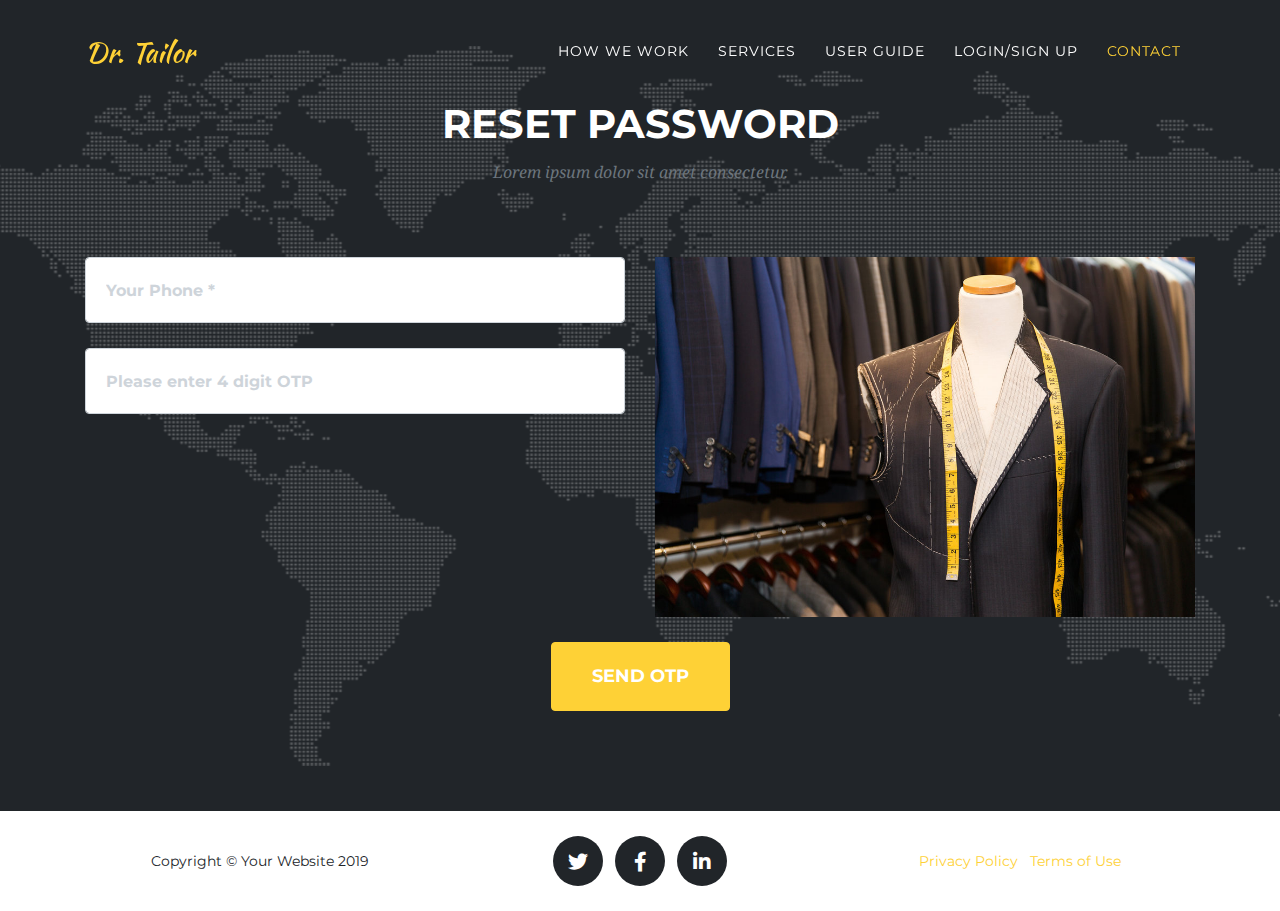
<file: forgotpwd.html>
<!DOCTYPE html>
<html lang="en">

<head>

  <meta charset="utf-8">
  <meta name="viewport" content="width=device-width, initial-scale=1, shrink-to-fit=no">
  <meta name="description" content="">
  <meta name="author" content="">

  <title>Dr. Tailor</title>

  <!-- Bootstrap core CSS -->
  <link href="vendor/bootstrap/css/bootstrap.min.css" rel="stylesheet">

  <!-- Custom fonts for this template -->
  <link href="vendor/fontawesome-free/css/all.min.css" rel="stylesheet" type="text/css">
  <link href="https://fonts.googleapis.com/css?family=Montserrat:400,700" rel="stylesheet" type="text/css">
  <link href='https://fonts.googleapis.com/css?family=Kaushan+Script' rel='stylesheet' type='text/css'>
  <link href='https://fonts.googleapis.com/css?family=Droid+Serif:400,700,400italic,700italic' rel='stylesheet' type='text/css'>
  <link href='https://fonts.googleapis.com/css?family=Roboto+Slab:400,100,300,700' rel='stylesheet' type='text/css'>

  <!-- Custom styles for this template -->
  <link href="css/agency.min.css" rel="stylesheet">

</head>

<body id="page-top">

  <!-- Navigation -->
  <nav class="navbar navbar-expand-lg navbar-dark fixed-top" id="mainNav">
    <div class="container">
      <a class="navbar-brand js-scroll-trigger" href="#page-top">Dr. Tailor</a>
      <button class="navbar-toggler navbar-toggler-right" type="button" data-toggle="collapse" data-target="#navbarResponsive" aria-controls="navbarResponsive" aria-expanded="false" aria-label="Toggle navigation">
        Menu
        <i class="fas fa-bars"></i>
      </button>
      <div class="collapse navbar-collapse" id="navbarResponsive">
        <ul class="navbar-nav text-uppercase ml-auto">
          <li class="nav-item">
            <a class="nav-link js-scroll-trigger" href="#services">How We work</a>
          </li>
          <li class="nav-item">
            <a class="nav-link js-scroll-trigger" href="#portfolio">Services</a>
          </li>
          <li class="nav-item">
            <a class="nav-link js-scroll-trigger" href="#about">User Guide</a>
          </li>
          <li class="nav-item">
            <a class="nav-link js-scroll-trigger" href="signup.html">Login/Sign up</a>
          </li>
          <li class="nav-item">
            <a class="nav-link js-scroll-trigger" href="#contact">Contact</a>
          </li>
        </ul>
      </div>
    </div>
  </nav>
  <!-- Contact -->
  <section class="page-section" id="contact">
    <div class="container">
      <div class="row">
        <div class="col-lg-12 text-center">
          <h2 class="section-heading text-uppercase">Reset Password</h2>
          <h3 class="section-subheading text-muted">Lorem ipsum dolor sit amet consectetur.</h3>
        </div>
      </div>
      <div class="row">
        <div class="col-lg-12">
          <form id="contactForm" name="sentMessage" novalidate="novalidate">
            <div class="row">
              <div class="col-md-6">
                
                <div class="form-group">
                  <input class="form-control" id="phone" type="tel" placeholder="Your Phone *" required="required" data-validation-required-message="Please enter your phone number.">
                  <p class="help-block text-danger"></p>
                </div>
                <div class="form-group">
                  <input class="form-control" id="otp" type="text" placeholder="Please enter 4 digit OTP" required="required" data-validation-required-message="Please enter 4 digit OTP.">
                  <p class="help-block text-danger"></p>
            
                </div>
              </div>
              <div class="col-md-6">
                <div class="form-group">
<!--                   <textarea class="form-control" id="message" placeholder="Your Message *" required="required" data-validation-required-message="Please enter a message."></textarea>
                  <p class="help-block text-danger"></p> -->
                  <img class="img-fluid d-block mx-auto" src="img/login/image2.jpg" alt="">
                </div>
              </div>
              <div class="clearfix"></div>
              <div class="col-lg-12 text-center">
                <div id="success"></div>
                <button id="sendMessageButton" class="btn btn-primary btn-xl text-uppercase" type="submit">Send OTP</button>
              </div>
            </div>
          </form>
        </div>
      </div>
    </div>
  </section>

  <!-- Footer -->
  <footer class="footer">
    <div class="container">
      <div class="row align-items-center">
        <div class="col-md-4">
          <span class="copyright">Copyright &copy; Your Website 2019</span>
        </div>
        <div class="col-md-4">
          <ul class="list-inline social-buttons">
            <li class="list-inline-item">
              <a href="#">
                <i class="fab fa-twitter"></i>
              </a>
            </li>
            <li class="list-inline-item">
              <a href="#">
                <i class="fab fa-facebook-f"></i>
              </a>
            </li>
            <li class="list-inline-item">
              <a href="#">
                <i class="fab fa-linkedin-in"></i>
              </a>
            </li>
          </ul>
        </div>
        <div class="col-md-4">
          <ul class="list-inline quicklinks">
            <li class="list-inline-item">
              <a href="#">Privacy Policy</a>
            </li>
            <li class="list-inline-item">
              <a href="#">Terms of Use</a>
            </li>
          </ul>
        </div>
      </div>
    </div>
  </footer>

  <!-- Portfolio Modals -->
  <!-- Bootstrap core JavaScript -->
  <script src="vendor/jquery/jquery.min.js"></script>
  <script src="vendor/bootstrap/js/bootstrap.bundle.min.js"></script>

  <!-- Plugin JavaScript -->
  <script src="vendor/jquery-easing/jquery.easing.min.js"></script>

  <!-- Contact form JavaScript -->
  <script src="js/jqBootstrapValidation.js"></script>
  <script src="js/contact_me.js"></script>

  <!-- Custom scripts for this template -->
  <script src="js/agency.min.js"></script>

</body>

</html>
</file>
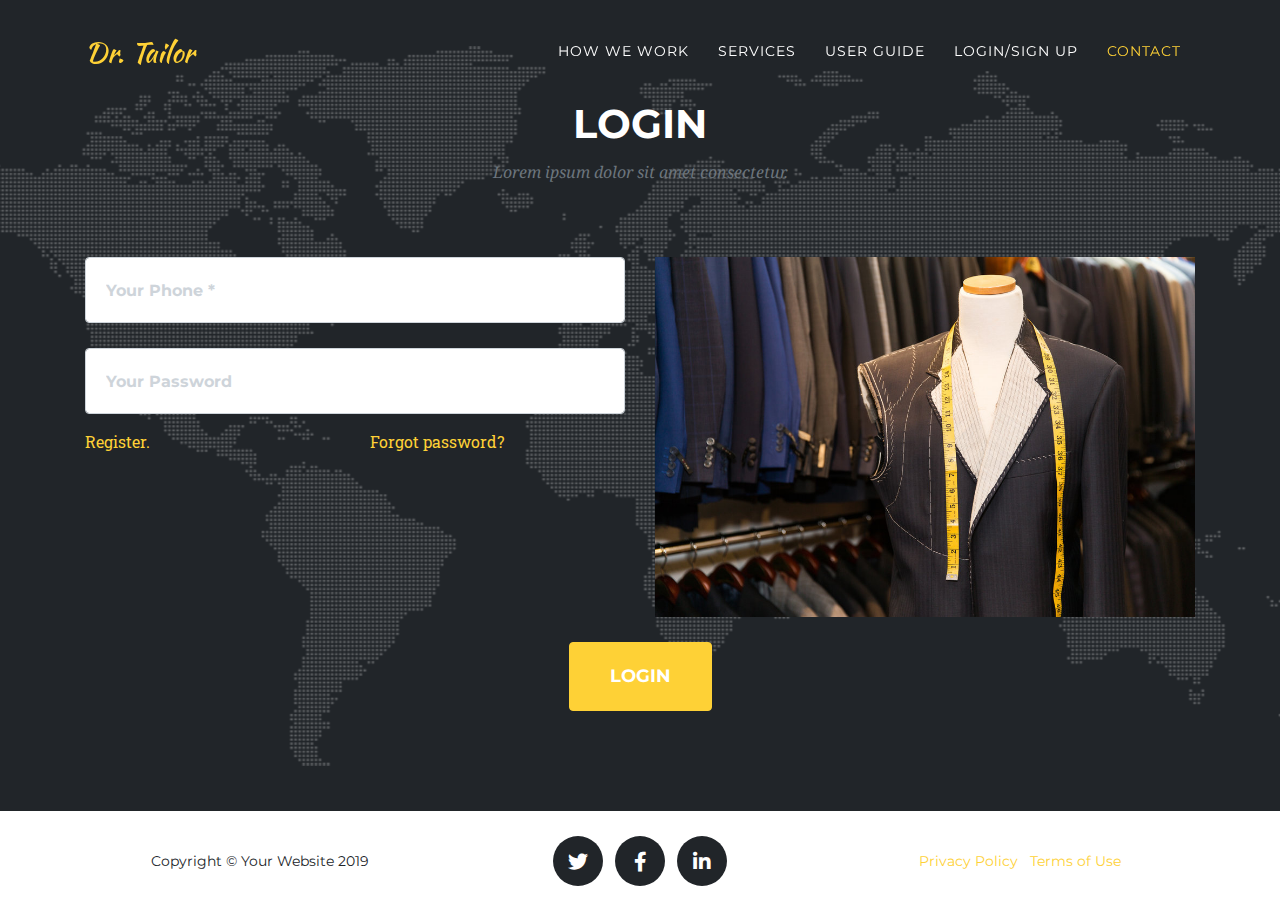
<file: login.html>
<!DOCTYPE html>
<html lang="en">

<head>

  <meta charset="utf-8">
  <meta name="viewport" content="width=device-width, initial-scale=1, shrink-to-fit=no">
  <meta name="description" content="">
  <meta name="author" content="">

  <title>Dr. Tailor</title>

  <!-- Bootstrap core CSS -->
  <link href="vendor/bootstrap/css/bootstrap.min.css" rel="stylesheet">

  <!-- Custom fonts for this template -->
  <link href="vendor/fontawesome-free/css/all.min.css" rel="stylesheet" type="text/css">
  <link href="https://fonts.googleapis.com/css?family=Montserrat:400,700" rel="stylesheet" type="text/css">
  <link href='https://fonts.googleapis.com/css?family=Kaushan+Script' rel='stylesheet' type='text/css'>
  <link href='https://fonts.googleapis.com/css?family=Droid+Serif:400,700,400italic,700italic' rel='stylesheet' type='text/css'>
  <link href='https://fonts.googleapis.com/css?family=Roboto+Slab:400,100,300,700' rel='stylesheet' type='text/css'>

  <!-- Custom styles for this template -->
  <link href="css/agency.min.css" rel="stylesheet">

</head>

<body id="page-top">

  <!-- Navigation -->
  <nav class="navbar navbar-expand-lg navbar-dark fixed-top" id="mainNav">
    <div class="container">
      <a class="navbar-brand js-scroll-trigger" href="#page-top">Dr. Tailor</a>
      <button class="navbar-toggler navbar-toggler-right" type="button" data-toggle="collapse" data-target="#navbarResponsive" aria-controls="navbarResponsive" aria-expanded="false" aria-label="Toggle navigation">
        Menu
        <i class="fas fa-bars"></i>
      </button>
      <div class="collapse navbar-collapse" id="navbarResponsive">
        <ul class="navbar-nav text-uppercase ml-auto">
          <li class="nav-item">
            <a class="nav-link js-scroll-trigger" href="#services">How We work</a>
          </li>
          <li class="nav-item">
            <a class="nav-link js-scroll-trigger" href="#portfolio">Services</a>
          </li>
          <li class="nav-item">
            <a class="nav-link js-scroll-trigger" href="#about">User Guide</a>
          </li>
          <li class="nav-item">
            <a class="nav-link js-scroll-trigger" href="signup.html">Login/Sign up</a>
          </li>
          <li class="nav-item">
            <a class="nav-link js-scroll-trigger" href="#contact">Contact</a>
          </li>
        </ul>
      </div>
    </div>
  </nav>
  <!-- Contact -->
  <section class="page-section" id="contact">
    <div class="container">
      <div class="row">
        <div class="col-lg-12 text-center">
          <h2 class="section-heading text-uppercase">Login</h2>
          <h3 class="section-subheading text-muted">Lorem ipsum dolor sit amet consectetur.</h3>
        </div>
      </div>
      <div class="row">
        <div class="col-lg-12">
          <form id="contactForm" name="sentMessage" novalidate="novalidate">
            <div class="row">
              <div class="col-md-6">
                <!-- <div class="form-group">
                  <input class="form-control" id="name" type="text" placeholder="Your Name *" required="required" data-validation-required-message="Please enter your name.">
                  <p class="help-block text-danger"></p>
                </div> -->
<!--                 <div class="form-group">
                  <input class="form-control" id="email" type="email" placeholder="Your Email *" required="required" data-validation-required-message="Please enter your email address.">
                  <p class="help-block text-danger"></p>
                </div> -->
                <div class="form-group">
                  <input class="form-control" id="phone" type="tel" placeholder="Your Phone *" required="required" data-validation-required-message="Please enter your phone number.">
                  <p class="help-block text-danger"></p>
                </div>
                <div class="form-group">
                  <input class="form-control" id="password" type="password" placeholder="Your Password" required="required" data-validation-required-message="Please enter your password.">
                  <p class="help-block text-danger"></p>
            <div class="row">
              <div class="col-md-6">
                <a href="signup.html">Register.</a>
              </div>
              <div class="col-md-6">
                <a href="forgotpwd.html">Forgot password?</a>
              </div>
            </div>
                </div>
              </div>
              <div class="col-md-6">
                <div class="form-group">
<!--                   <textarea class="form-control" id="message" placeholder="Your Message *" required="required" data-validation-required-message="Please enter a message."></textarea>
                  <p class="help-block text-danger"></p> -->
                  <img class="img-fluid d-block mx-auto" src="img/login/image2.jpg" alt="">
                </div>
              </div>
              <div class="clearfix"></div>
              <div class="col-lg-12 text-center">
                <div id="success"></div>
                <button id="sendMessageButton" class="btn btn-primary btn-xl text-uppercase" type="submit">Login</button>
              </div>
            </div>
          </form>
        </div>
      </div>
    </div>
  </section>

  <!-- Footer -->
  <footer class="footer">
    <div class="container">
      <div class="row align-items-center">
        <div class="col-md-4">
          <span class="copyright">Copyright &copy; Your Website 2019</span>
        </div>
        <div class="col-md-4">
          <ul class="list-inline social-buttons">
            <li class="list-inline-item">
              <a href="#">
                <i class="fab fa-twitter"></i>
              </a>
            </li>
            <li class="list-inline-item">
              <a href="#">
                <i class="fab fa-facebook-f"></i>
              </a>
            </li>
            <li class="list-inline-item">
              <a href="#">
                <i class="fab fa-linkedin-in"></i>
              </a>
            </li>
          </ul>
        </div>
        <div class="col-md-4">
          <ul class="list-inline quicklinks">
            <li class="list-inline-item">
              <a href="#">Privacy Policy</a>
            </li>
            <li class="list-inline-item">
              <a href="#">Terms of Use</a>
            </li>
          </ul>
        </div>
      </div>
    </div>
  </footer>

  <!-- Portfolio Modals -->
  <!-- Bootstrap core JavaScript -->
  <script src="vendor/jquery/jquery.min.js"></script>
  <script src="vendor/bootstrap/js/bootstrap.bundle.min.js"></script>

  <!-- Plugin JavaScript -->
  <script src="vendor/jquery-easing/jquery.easing.min.js"></script>

  <!-- Contact form JavaScript -->
  <script src="js/jqBootstrapValidation.js"></script>
  <script src="js/contact_me.js"></script>

  <!-- Custom scripts for this template -->
  <script src="js/agency.min.js"></script>

</body>

</html>
</file>
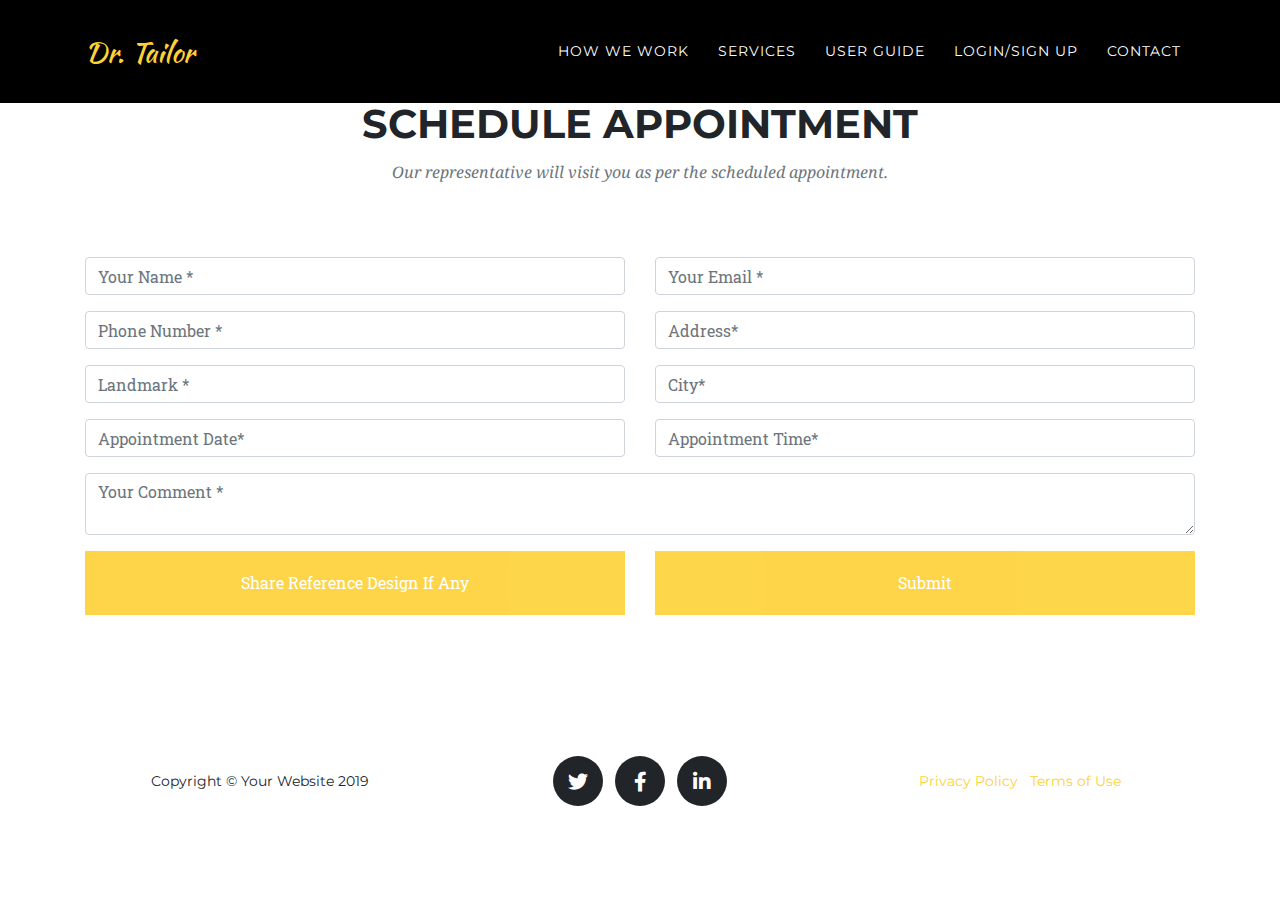
<file: schedule.html>
<!DOCTYPE html>
<html lang="en">

<head>

  <meta charset="utf-8">
  <meta name="viewport" content="width=device-width, initial-scale=1, shrink-to-fit=no">
  <meta name="description" content="">
  <meta name="author" content="">

  <title>Dr. Tailor</title>

  <!-- Bootstrap core CSS -->
  <link href="vendor/bootstrap/css/bootstrap.min.css" rel="stylesheet">

  <!-- Custom fonts for this template -->
  <link href="vendor/fontawesome-free/css/all.min.css" rel="stylesheet" type="text/css">
  <link href="https://fonts.googleapis.com/css?family=Montserrat:400,700" rel="stylesheet" type="text/css">
  <link href='https://fonts.googleapis.com/css?family=Kaushan+Script' rel='stylesheet' type='text/css'>
  <link href='https://fonts.googleapis.com/css?family=Droid+Serif:400,700,400italic,700italic' rel='stylesheet' type='text/css'>
  <link href='https://fonts.googleapis.com/css?family=Roboto+Slab:400,100,300,700' rel='stylesheet' type='text/css'>

  <!-- Custom styles for this template -->
  <link href="css/agency.min.css" rel="stylesheet">

  <style type="text/css">
  #mainNav{
    background-color: black !important;
  }
</style>

</head>

<body id="page-top">

  <!-- Navigation -->
  <nav class="navbar navbar-expand-lg navbar-dark fixed-top" id="mainNav">
    <div class="container">
      <a class="navbar-brand js-scroll-trigger" href="#page-top">Dr. Tailor</a>
      <button class="navbar-toggler navbar-toggler-right" type="button" data-toggle="collapse" data-target="#navbarResponsive" aria-controls="navbarResponsive" aria-expanded="false" aria-label="Toggle navigation">
        Menu
        <i class="fas fa-bars"></i>
      </button>
      <div class="collapse navbar-collapse" id="navbarResponsive">
        <ul class="navbar-nav text-uppercase ml-auto">
          <li class="nav-item">
            <a class="nav-link js-scroll-trigger" href="#services">How We work</a>
          </li>
          <li class="nav-item">
            <a class="nav-link js-scroll-trigger" href="#portfolio">Services</a>
          </li>
          <li class="nav-item">
            <a class="nav-link js-scroll-trigger" href="#about">User Guide</a>
          </li>
          <li class="nav-item">
            <a class="nav-link js-scroll-trigger" href="signup.html">Login/Sign up</a>
          </li>
          <li class="nav-item">
            <a class="nav-link js-scroll-trigger" href="#contact">Contact</a>
          </li>
        </ul>
      </div>
    </div>
  </nav>
  <!-- Contact -->
  <section class="page-section" id="">
    <div class="container">
      <div class="row">
        <div class="col-lg-12 text-center">
          <h2 class="section-heading text-uppercase">Schedule Appointment</h2>
          <h3 class="section-subheading text-muted">Our representative will visit you as per the scheduled appointment.</h3>
        </div>
      </div>
             <div class="row">
        <div class="col-lg-12">
          <form id="contactForm" name="sentMessage" novalidate="novalidate">
              <div class="row">
                <div class="col-md-6">
                  <div class="form-group">
                    <input class="form-control" id="name" type="text" placeholder="Your Name *" required="required" data-validation-required-message="Please enter your name.">
                    <p class="help-block text-danger"></p>
                  </div>
                </div>
                <div class="col-md-6">
                <div class="form-group">
                  <input class="form-control" id="email" type="email" placeholder="Your Email *" required="required" data-validation-required-message="Please enter your email address.">
                  <p class="help-block text-danger"></p>
                </div>
                </div>
              </div>

              <div class="row">
                <div class="col-md-6">
                  <div class="form-group">
                    <input class="form-control" id="name" type="text" placeholder="Phone Number *" required="required" data-validation-required-message="Please enter your name.">
                    <p class="help-block text-danger"></p>
                  </div>
                </div>
                <div class="col-md-6">
                <div class="form-group">
                  <input class="form-control" id="email" type="email" placeholder="Address*" required="required" data-validation-required-message="Please enter your email address.">
                  <p class="help-block text-danger"></p>
                </div>
                </div>
              </div>

              <div class="row">
                <div class="col-md-6">
                  <div class="form-group">
                    <input class="form-control" id="name" type="text" placeholder="Landmark *" required="required" data-validation-required-message="Please enter your name.">
                    <p class="help-block text-danger"></p>
                  </div>
                </div>
                <div class="col-md-6">
                <div class="form-group">
                  <input class="form-control" id="email" type="email" placeholder="City*" required="required" data-validation-required-message="Please enter your email address.">
                  <p class="help-block text-danger"></p>
                </div>
                </div>
              </div>

              <div class="row">
                <div class="col-md-6">
                  <div class="form-group">
                    <input class="form-control" id="name" type="text" placeholder="Appointment Date*" required="required" data-validation-required-message="Please enter your name.">
                    <p class="help-block text-danger"></p>
                  </div>
                </div>
                <div class="col-md-6">
                <div class="form-group">
                  <input class="form-control" id="email" type="email" placeholder="Appointment Time*" required="required" data-validation-required-message="Please enter your email address.">
                  <p class="help-block text-danger"></p>
                </div>
                </div>
              </div>
              <div class="row">
                <div class="col-md-12">

                    <div class="form-group">
                      <textarea class="form-control" id="message" placeholder="Your Comment *" required="required" data-validation-required-message="Please enter a message."></textarea>
                      <p class="help-block text-danger"></p>
                  
                  </div>
                </div>
              </div>
              <div class="row">
                <div class="col-md-6">
                  <div class="form-group">
<!--                      <input type="file" name="pic" accept="image/*">
 -->
                     <div align="left" class="imagediv"> 
                        <span class="visibleimg"></span>
                        <span class="showonhover">Share Reference Design If Any</span>
                        <input id="selectfile" type="file" name="" style="display: none;" />
                      </div>


                </div>
              </div>

              <div class="col-md-6 text-center ">
                      <div align="left" class="imagediv"> 
                        <span class="visibleimg"></span>
                        <span class="showonhover">Submit</span>
                        <input id="selectfile" type="file" name="" style="display: none;" />
                      </div>

              </div>
            </div>
          </form>
        </div>
      </div>

    </div>
  </section>

  <!-- Footer -->
  <footer class="footer">
    <div class="container">
      <div class="row align-items-center">
        <div class="col-md-4">
          <span class="copyright">Copyright &copy; Your Website 2019</span>
        </div>
        <div class="col-md-4">
          <ul class="list-inline social-buttons">
            <li class="list-inline-item">
              <a href="#">
                <i class="fab fa-twitter"></i>
              </a>
            </li>
            <li class="list-inline-item">
              <a href="#">
                <i class="fab fa-facebook-f"></i>
              </a>
            </li>
            <li class="list-inline-item">
              <a href="#">
                <i class="fab fa-linkedin-in"></i>
              </a>
            </li>
          </ul>
        </div>
        <div class="col-md-4">
          <ul class="list-inline quicklinks">
            <li class="list-inline-item">
              <a href="#">Privacy Policy</a>
            </li>
            <li class="list-inline-item">
              <a href="#">Terms of Use</a>
            </li>
          </ul>
        </div>
      </div>
    </div>
  </footer>

  <!-- Portfolio Modals -->
  <!-- Bootstrap core JavaScript -->
  <script src="vendor/jquery/jquery.min.js"></script>
  <script src="vendor/bootstrap/js/bootstrap.bundle.min.js"></script>

  <!-- Plugin JavaScript -->
  <script src="vendor/jquery-easing/jquery.easing.min.js"></script>

  <!-- Contact form JavaScript -->
  <script src="js/jqBootstrapValidation.js"></script>
  <script src="js/contact_me.js"></script>

  <!-- Custom scripts for this template -->
  <script src="js/agency.min.js"></script>

</body>

</html>
</file>
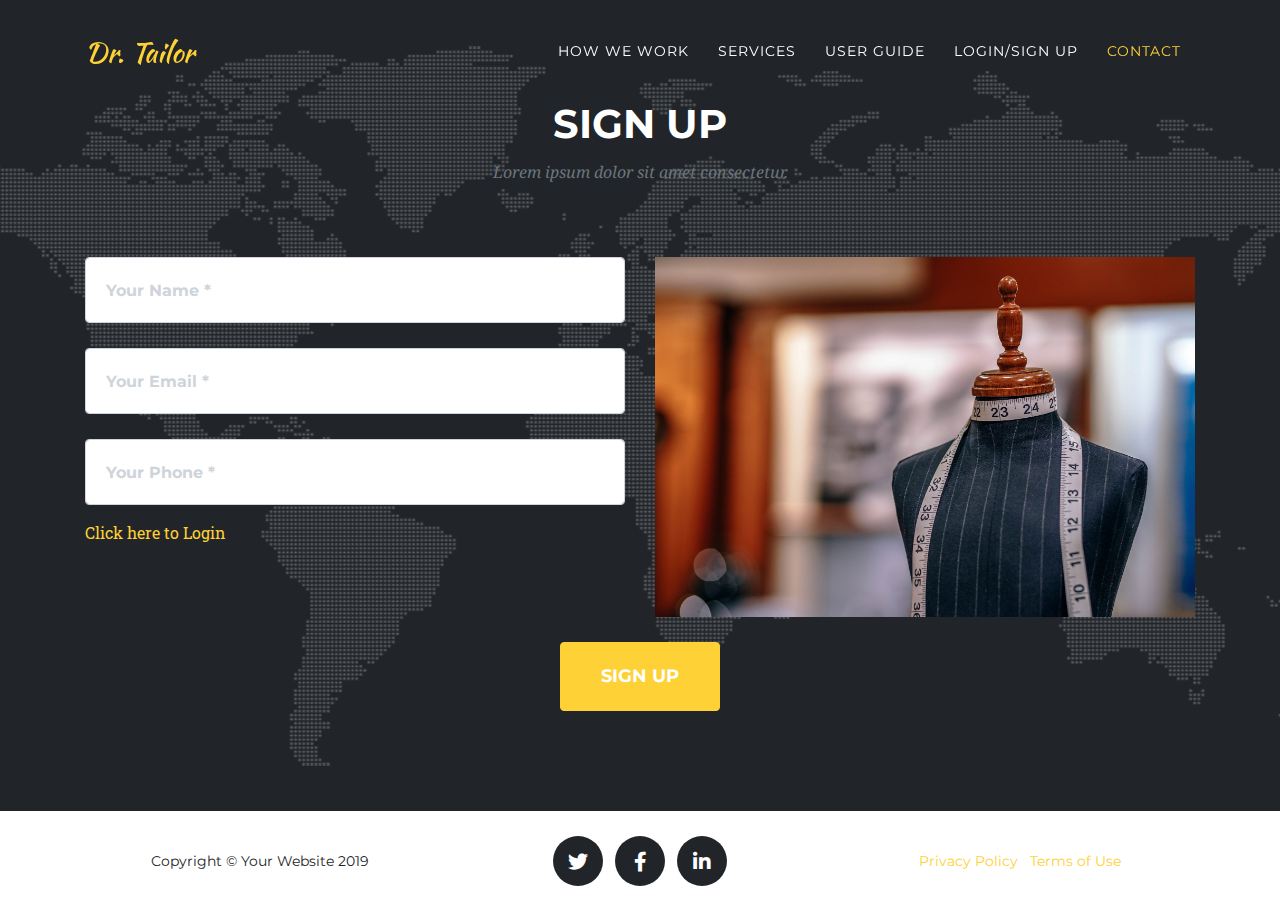
<file: signup.html>
<!DOCTYPE html>
<html lang="en">

<head>

  <meta charset="utf-8">
  <meta name="viewport" content="width=device-width, initial-scale=1, shrink-to-fit=no">
  <meta name="description" content="">
  <meta name="author" content="">

  <title>Dr. Tailor</title>

  <!-- Bootstrap core CSS -->
  <link href="vendor/bootstrap/css/bootstrap.min.css" rel="stylesheet">

  <!-- Custom fonts for this template -->
  <link href="vendor/fontawesome-free/css/all.min.css" rel="stylesheet" type="text/css">
  <link href="https://fonts.googleapis.com/css?family=Montserrat:400,700" rel="stylesheet" type="text/css">
  <link href='https://fonts.googleapis.com/css?family=Kaushan+Script' rel='stylesheet' type='text/css'>
  <link href='https://fonts.googleapis.com/css?family=Droid+Serif:400,700,400italic,700italic' rel='stylesheet' type='text/css'>
  <link href='https://fonts.googleapis.com/css?family=Roboto+Slab:400,100,300,700' rel='stylesheet' type='text/css'>

  <!-- Custom styles for this template -->
  <link href="css/agency.min.css" rel="stylesheet">

</head>

<body id="page-top">

  <!-- Navigation -->
  <nav class="navbar navbar-expand-lg navbar-dark fixed-top" id="mainNav">
    <div class="container">
      <a class="navbar-brand js-scroll-trigger" href="#page-top">Dr. Tailor</a>
      <button class="navbar-toggler navbar-toggler-right" type="button" data-toggle="collapse" data-target="#navbarResponsive" aria-controls="navbarResponsive" aria-expanded="false" aria-label="Toggle navigation">
        Menu
        <i class="fas fa-bars"></i>
      </button>
      <div class="collapse navbar-collapse" id="navbarResponsive">
        <ul class="navbar-nav text-uppercase ml-auto">
          <li class="nav-item">
            <a class="nav-link js-scroll-trigger" href="#services">How We work</a>
          </li>
          <li class="nav-item">
            <a class="nav-link js-scroll-trigger" href="#portfolio">Services</a>
          </li>
          <li class="nav-item">
            <a class="nav-link js-scroll-trigger" href="#about">User Guide</a>
          </li>
          <li class="nav-item">
            <a class="nav-link js-scroll-trigger" href="signup.html">Login/Sign up</a>
          </li>
          <li class="nav-item">
            <a class="nav-link js-scroll-trigger" href="#contact">Contact</a>
          </li>
        </ul>
      </div>
    </div>
  </nav>
  <!-- Contact -->
  <section class="page-section" id="contact">
    <div class="container">
      <div class="row">
        <div class="col-lg-12 text-center">
          <h2 class="section-heading text-uppercase">Sign Up</h2>
          <h3 class="section-subheading text-muted">Lorem ipsum dolor sit amet consectetur.</h3>
        </div>
      </div>
      <div class="row">
        <div class="col-lg-12">
          <form id="contactForm" name="sentMessage" novalidate="novalidate">
            <div class="row">
              <div class="col-md-6">
                <div class="form-group">
                  <input class="form-control" id="name" type="text" placeholder="Your Name *" required="required" data-validation-required-message="Please enter your name.">
                  <p class="help-block text-danger"></p>
                </div>
                <div class="form-group">
                  <input class="form-control" id="email" type="email" placeholder="Your Email *" required="required" data-validation-required-message="Please enter your email address.">
                  <p class="help-block text-danger"></p>
                </div>
                <div class="form-group">
                  <input class="form-control" id="phone" type="tel" placeholder="Your Phone *" required="required" data-validation-required-message="Please enter your phone number.">
                  <p class="help-block text-danger"></p>

                   <a href="login.html">Click here to Login</a> 
                </div>
              </div>
              <div class="col-md-6">
                <div class="form-group">
<!--                   <textarea class="form-control" id="message" placeholder="Your Message *" required="required" data-validation-required-message="Please enter a message."></textarea>
                  <p class="help-block text-danger"></p> -->
                  <img class="img-fluid d-block mx-auto" src="img/login/image.jpg" alt="">
                </div>
              </div>
              <div class="clearfix"></div>
              <div class="col-lg-12 text-center">
                <div id="success"></div>
                <button id="sendMessageButton" class="btn btn-primary btn-xl text-uppercase" type="submit">Sign Up</button>
              </div>
            </div>
          </form>
        </div>
      </div>
    </div>
  </section>

  <!-- Footer -->
  <footer class="footer">
    <div class="container">
      <div class="row align-items-center">
        <div class="col-md-4">
          <span class="copyright">Copyright &copy; Your Website 2019</span>
        </div>
        <div class="col-md-4">
          <ul class="list-inline social-buttons">
            <li class="list-inline-item">
              <a href="#">
                <i class="fab fa-twitter"></i>
              </a>
            </li>
            <li class="list-inline-item">
              <a href="#">
                <i class="fab fa-facebook-f"></i>
              </a>
            </li>
            <li class="list-inline-item">
              <a href="#">
                <i class="fab fa-linkedin-in"></i>
              </a>
            </li>
          </ul>
        </div>
        <div class="col-md-4">
          <ul class="list-inline quicklinks">
            <li class="list-inline-item">
              <a href="#">Privacy Policy</a>
            </li>
            <li class="list-inline-item">
              <a href="#">Terms of Use</a>
            </li>
          </ul>
        </div>
      </div>
    </div>
  </footer>

  <!-- Portfolio Modals -->
  <!-- Bootstrap core JavaScript -->
  <script src="vendor/jquery/jquery.min.js"></script>
  <script src="vendor/bootstrap/js/bootstrap.bundle.min.js"></script>

  <!-- Plugin JavaScript -->
  <script src="vendor/jquery-easing/jquery.easing.min.js"></script>

  <!-- Contact form JavaScript -->
  <script src="js/jqBootstrapValidation.js"></script>
  <script src="js/contact_me.js"></script>

  <!-- Custom scripts for this template -->
  <script src="js/agency.min.js"></script>

</body>

</html>
</file>
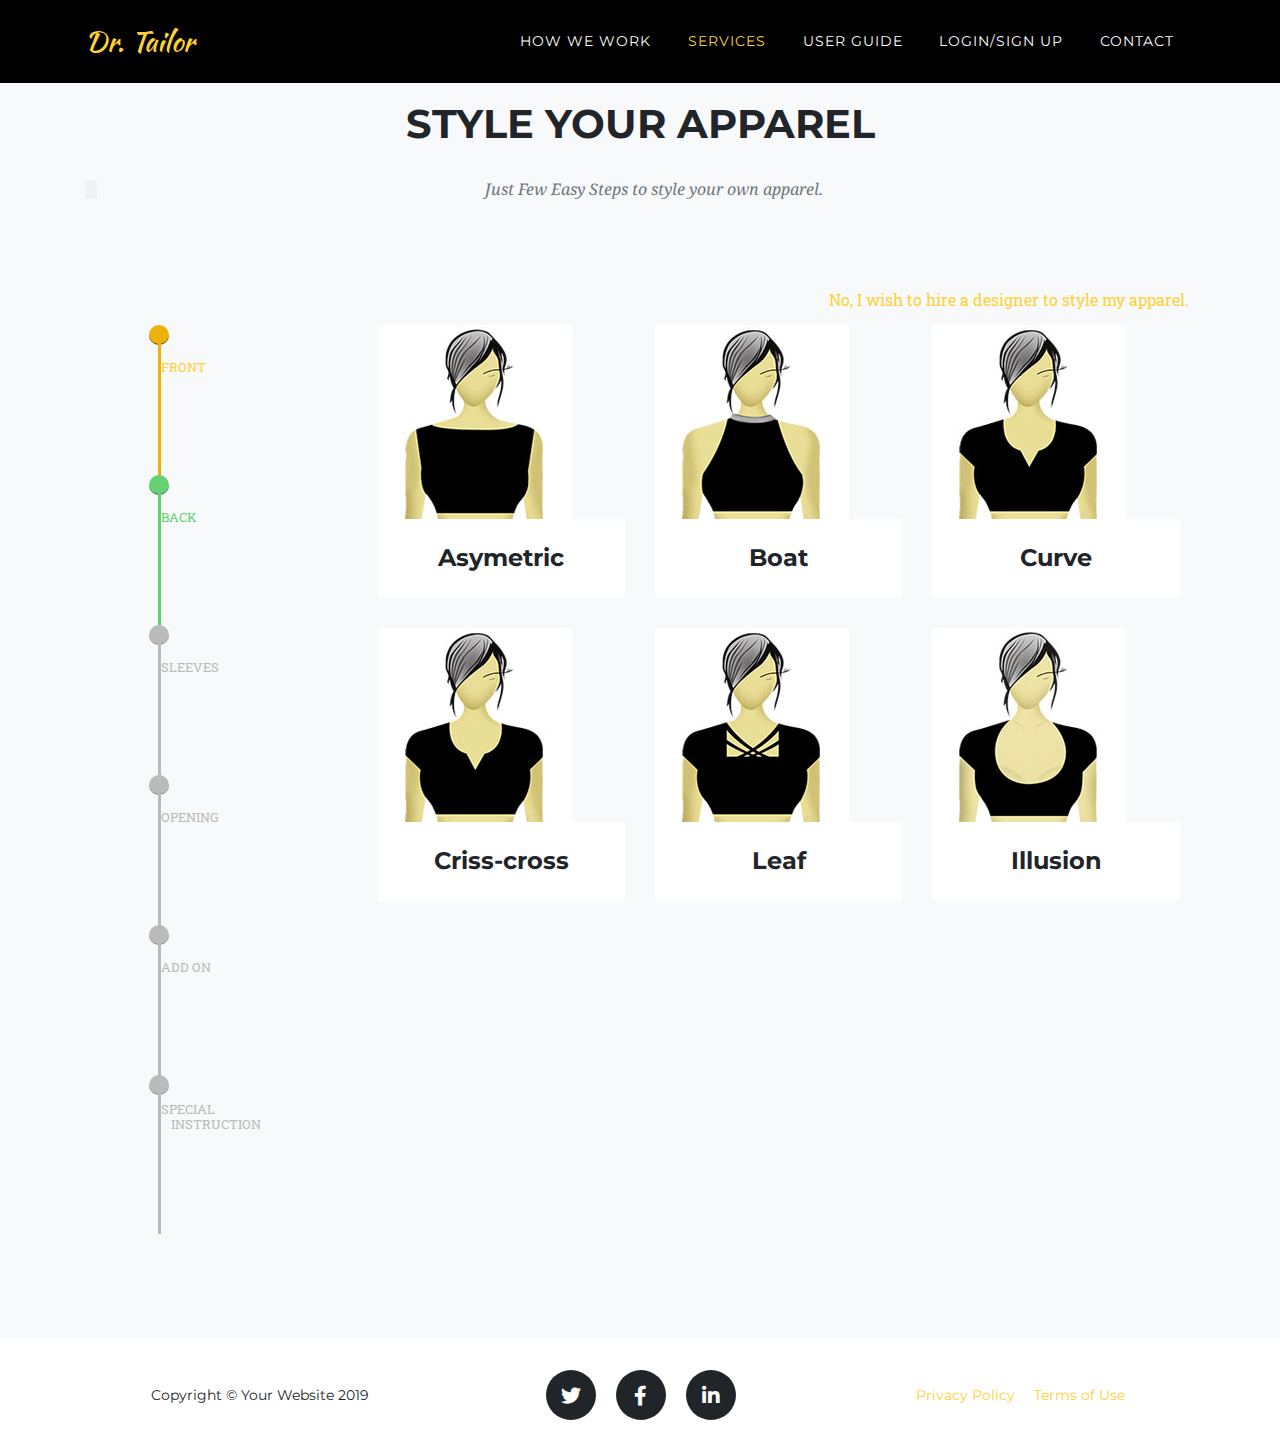
<file: style.html>
<!DOCTYPE html>
<html lang="en">

<head>

  <meta charset="utf-8">
  <meta name="viewport" content="width=device-width, initial-scale=1, shrink-to-fit=no">
  <meta name="description" content="">
  <meta name="author" content="">
  <link href="css/progress-wizard.min.css" rel="stylesheet">

  <title>Dr. Tailor</title>

  <!-- Bootstrap core CSS -->
  <link href="vendor/bootstrap/css/bootstrap.min.css" rel="stylesheet">

  <!-- Custom fonts for this template -->
  <link href="vendor/fontawesome-free/css/all.min.css" rel="stylesheet" type="text/css">
  <link href="https://fonts.googleapis.com/css?family=Montserrat:400,700" rel="stylesheet" type="text/css">
  <link href='https://fonts.googleapis.com/css?family=Kaushan+Script' rel='stylesheet' type='text/css'>
  <link href='https://fonts.googleapis.com/css?family=Droid+Serif:400,700,400italic,700italic' rel='stylesheet' type='text/css'>
  <link href='https://fonts.googleapis.com/css?family=Roboto+Slab:400,100,300,700' rel='stylesheet' type='text/css'>

  <!-- Custom styles for this template -->
  <link href="css/agency.min.css" rel="stylesheet">
<style type="text/css">
  #mainNav{
    background-color: black !important;
    padding-top: 0px; 
    padding-bottom: 0px;
  }
    
    hr {
        opacity: 0.3;
    }
    h1 {
        font-size: 50px;
    }
    h3 {
        border-left: 12px solid #f1f1f1;
        text-indent: 1em;
        color: #999;
        margin-top: 2em;
        font-weight: 100;
    }
    ul {
        margin: 0;
        padding: 0.4em;
        list-style-type: square;
    }
    li {
        padding-left: 0.5em;
        line-height: 2.4em;
    }
    code {
        font-family: Monaco, Consolas, "Lucida Console", monospace;
        background-color: #f1f1f1;
        font-size: 70%;
        padding: 4px 8px;
        border-radius: 4px;
        border: 1px solid #ccc;
    }
    .subdued {
        font-size: 80%;
        opacity: 0.6;
    }

    /* A totally custom override */

    .progress-indicator.custom-complex {
        background-color: #f1f1f1;
        padding: 10px 5px;
        border: 1px solid #ddd;
        border-radius: 10px;
    }
    .progress-indicator.custom-complex > li .bubble {
        height: 12px;
        width: 99%;
        border-radius: 2px;
        box-shadow: inset -5px 0 12px rgba(0, 0, 0, 0.2);
    }
    .progress-indicator.custom-complex > li .bubble:before,
    .progress-indicator.custom-complex > li .bubble:after {
        display: none;
    }

    /* Demo for vertical bars */

    .progress-indicator.stepped.stacked {
        width: 48%;
        display: inline-block;
    }
    .progress-indicator.stepped.stacked > li {
        height: 150px;
    }
    .progress-indicator.stepped.stacked > li .bubble {
        padding: 0.1em;
    }
    .progress-indicator.stepped.stacked > li:first-of-type .bubble {
        padding: 0.5em;
    }
    .progress-indicator.stepped.stacked > li:last-of-type .bubble {
        padding: 0em;
    }

    /* Nocenter */

    .progress-indicator.nocenter.stacked > li {
        min-height: 100px;
    }
    .progress-indicator.nocenter.stacked > li span {
        display: block;
    }

    /* Demo for Timeline vertical bars */

    #timeline-speaker-example {
        background-color: #2b4a6d;
        color: white;
        padding: 1em 2em;
        text-align: center;
        border-radius: 10px;
    }
    #timeline-speaker-example .progress-indicator {
        width: 100%;
    }
    #timeline-speaker-example .bubble {
        padding: 0;
    }
    #timeline-speaker-example .progress-indicator > li {
        color: white;
    }
    #timeline-speaker-example .time {
        position: relative;
        left: -80px;
        top: 30px;
        font-size: 130%;
        text-align: right;
        opacity: 0.6;
        font-weight: 100;
    }
    #timeline-speaker-example .current-time .time {
        font-size: 170%;
        opacity: 1;
    }
    #timeline-speaker-example .stacked-text {
        top: -37px;
        left: -50px;
    }
    #timeline-speaker-example .subdued {
        font-size: 10px;
        display: block;
    }
    #timeline-speaker-example > li:hover {
        color: #ff3d54;
    }
    #timeline-speaker-example > li:hover .bubble,
    #timeline-speaker-example > li:hover .bubble:before,
    #timeline-speaker-example > li:hover .bubble:after {
        background-color: #ff3d54;
    }
    #timeline-speaker-example .current-time .sub-info {
        font-size: 60%;
        line-height: 0.2em;
        text-transform: capitalize;
        color: #6988be;
    }
    @media handheld, screen and (max-width: 400px) {
        .container {
            margin: 0;
            width: 100%;
        }
        .progress-indicator.stacked {
            display: block;
            width: 100%;
        }
        .progress-indicator.stacked > li {
            height: 80px;
        }
    }

</style>
</head>

<body id="page-top">

  <!-- Navigation -->
  <nav class="navbar navbar-expand-lg navbar-dark fixed-top" id="mainNav">
    <div class="container">
      <a class="navbar-brand js-scroll-trigger" href="#page-top">Dr. Tailor</a>
      <button class="navbar-toggler navbar-toggler-right" type="button" data-toggle="collapse" data-target="#navbarResponsive" aria-controls="navbarResponsive" aria-expanded="false" aria-label="Toggle navigation">
        Menu
        <i class="fas fa-bars"></i>
      </button>
      <div class="collapse navbar-collapse" id="navbarResponsive">
        <ul class="navbar-nav text-uppercase ml-auto">
          <li class="nav-item">
            <a class="nav-link js-scroll-trigger" href="#services">How We work</a>
          </li>
          <li class="nav-item">
            <a class="nav-link js-scroll-trigger" href="#portfolio">Services</a>
          </li>
          <li class="nav-item">
            <a class="nav-link js-scroll-trigger" href="#about">User Guide</a>
          </li>
          <li class="nav-item">
            <a class="nav-link js-scroll-trigger" href="signup.html">Login/Sign up</a>
          </li>
          <li class="nav-item">
            <a class="nav-link js-scroll-trigger" href="#contact">Contact</a>
          </li>
        </ul>
      </div>
    </div>
  </nav>



  <!-- Portfolio Grid -->
  <section class="bg-light page-section" id="portfolio">
    <div class="container">
      <div class="row">
        <div class="col-lg-12 text-center">
          <h2 class="section-heading text-uppercase">Style your Apparel</h2>
          <h3 class="section-subheading text-muted">Just Few Easy Steps to style your own apparel.</h3>

          <ul class="list-inline quicklinks" style="float: right;">
            <li class="list-inline-item">
              <a href="schedule.html">No, I wish to hire a designer to style my apparel.</a>
            </li>
          </ul>
        </div>
      </div>

<div class="container">
    <div class="row">
      <div class="col-md-3 col-sm-6">

                   <ul class="progress-indicator stepped stacked">
            <li class="completed warning">
                <a href="#">
                    <span class="bubble"></span>
                    <span class="stacked-text">
<!--                         <span class="fa fa-calendar"></span>  -->Front
                <!--         <span class="subdued">/ Added a thing. <em>Pssst... I'm a link!</em></span> -->
                    </span>
                </a>
            </li>
            <li class="completed">
                <span class="bubble"></span>
                <span class="stacked-text">
<!--                     <span class="fa fa-calendar"></span>  -->Back
                   <!--  <span class="subdued">/ Some stuff happened. It was amazing.</span> -->
                </span>
            </li>
            <li>
                <span class="bubble"></span>
                <span class="stacked-text">
<!--                     <span class="fa fa-calendar"></span> --> Sleeves
<!--                     <span class="subdued">/ What a wild day!</span> -->
                </span>
            </li>
            <li>
                <span class="bubble"></span>
                <span class="stacked-text">
<!--                     <span class="fa fa-calendar"></span> --> Opening
<!--                     <span class="subdued">/ This day is toooo long.</span> -->
                </span>
            </li>
            <li>
                <span class="bubble"></span>
                <span class="stacked-text">
<!--                     <span class="fa fa-comment"></span> --> Add on
 <!--                    <span class="subdued">/ Happy birthday, me!</span> -->
                </span>
            </li>

            <li>
                <span class="bubble"></span>
                <span class="stacked-text">
<!--                     <span class="fa fa-comment"></span> --> Special instruction
 <!--                    <span class="subdued">/ Happy birthday, me!</span> -->
                </span>
            </li>
        </ul>


      </div>
      <div class="col-md-9 col-sm-6">
      <div class="row">
        <div class="col-md-4 col-sm-6 portfolio-item">
          <a class="portfolio-link" data-toggle="modal" href="#portfolioModal2">
            <img class="img-fluid" src="img/dress/front/01.jpg" alt="">
          </a>
          <div class="portfolio-caption">
            <h4>Asymetric</h4>

          </div>
        </div>

        <div class="col-md-4 col-sm-6 portfolio-item">
          <a class="portfolio-link" data-toggle="modal" href="#portfolioModal2">
            <img class="img-fluid" src="img/dress/front/02.jpg" alt="">
          </a>
          <div class="portfolio-caption">
            <h4>Boat</h4>

          </div>
        </div>

        <div class="col-md-4 col-sm-6 portfolio-item">
          <a class="portfolio-link" data-toggle="modal" href="#portfolioModal2">
            <img class="img-fluid" src="img/dress/front/03.jpg" alt="">
          </a>
          <div class="portfolio-caption">
            <h4>Curve</h4>

          </div>
        </div>

        <div class="col-md-4 col-sm-6 portfolio-item">
          <a class="portfolio-link" data-toggle="modal" href="#portfolioModal2">
            <img class="img-fluid" src="img/dress/front/03.jpg" alt="">
          </a>
          <div class="portfolio-caption">
            <h4>Criss-cross</h4>
          </div>
        </div>

        <div class="col-md-4 col-sm-6 portfolio-item">
          <a class="portfolio-link" data-toggle="modal" href="#portfolioModal2">
            <img class="img-fluid" src="img/dress/front/04.jpg" alt="">
          </a>
          <div class="portfolio-caption">
            <h4>Leaf</h4>

          </div>
        </div>

        <div class="col-md-4 col-sm-6 portfolio-item">
          <a class="portfolio-link" data-toggle="modal" href="#portfolioModal2">
            <img class="img-fluid" src="img/dress/front/05.jpg" alt="">
          </a>
          <div class="portfolio-caption">
            <h4>Illusion</h4>

          </div>
        </div>
      </div>
    </div>
    </div>
      
</div>



    </div>
  </section>
  <!-- Footer -->
  <footer class="footer">
    <div class="container">
      <div class="row align-items-center">
        <div class="col-md-4">
          <span class="copyright">Copyright &copy; Your Website 2019</span>
        </div>
        <div class="col-md-4">
          <ul class="list-inline social-buttons">
            <li class="list-inline-item">
              <a href="#">
                <i class="fab fa-twitter"></i>
              </a>
            </li>
            <li class="list-inline-item">
              <a href="#">
                <i class="fab fa-facebook-f"></i>
              </a>
            </li>
            <li class="list-inline-item">
              <a href="#">
                <i class="fab fa-linkedin-in"></i>
              </a>
            </li>
          </ul>
        </div>
        <div class="col-md-4">
          <ul class="list-inline quicklinks">
            <li class="list-inline-item">
              <a href="#">Privacy Policy</a>
            </li>
            <li class="list-inline-item">
              <a href="#">Terms of Use</a>
            </li>
          </ul>
        </div>
      </div>
    </div>
  </footer>

  <!-- Portfolio Modals -->

  <!-- Modal 1 -->
  <!-- Modal 2 -->
  <!-- Modal 3 -->
  <!-- Modal 4 -->

  <!-- Modal 5 -->

  <!-- Modal 6 -->

<!--                     embroidery appointment -->

<!-- end embroidery appointment -->
  
              </div>
            </div>
          </div>
        </div>
      </div>
    </div>
  </div>

  <!-- Bootstrap core JavaScript -->
  <script src="vendor/jquery/jquery.min.js"></script>
  <script src="vendor/bootstrap/js/bootstrap.bundle.min.js"></script>

  <!-- Plugin JavaScript -->
  <script src="vendor/jquery-easing/jquery.easing.min.js"></script>

  <!-- Contact form JavaScript -->
  <script src="js/jqBootstrapValidation.js"></script>
  <script src="js/contact_me.js"></script>

  <!-- Custom scripts for this template -->
  <script src="js/agency.min.js"></script>


</script>
</body>

</html>
</file>
<file: css/agency.min.css>
/*!
 * Start Bootstrap - Agency v5.2.2 (https://startbootstrap.com/template-overviews/agency)
 * Copyright 2013-2019 Start Bootstrap
 * Licensed under MIT (https://github.com/BlackrockDigital/startbootstrap-agency/blob/master/LICENSE)
 */body{overflow-x:hidden;font-family:'Roboto Slab',-apple-system,BlinkMacSystemFont,'Segoe UI',Roboto,'Helvetica Neue',Arial,sans-serif,'Apple Color Emoji','Segoe UI Emoji','Segoe UI Symbol','Noto Color Emoji'}p{line-height:1.75}a{color:#fed136}a:hover{color:#fec503}.text-primary{color:#fed136!important}h1,h2,h3,h4,h5,h6{font-weight:700;font-family:Montserrat,-apple-system,BlinkMacSystemFont,'Segoe UI',Roboto,'Helvetica Neue',Arial,sans-serif,'Apple Color Emoji','Segoe UI Emoji','Segoe UI Symbol','Noto Color Emoji'}.page-section{padding:100px 0}.page-section h2.section-heading{font-size:40px;margin-top:0;margin-bottom:15px}.page-section h3.section-subheading{font-size:16px;font-weight:400;font-style:italic;margin-bottom:75px;text-transform:none;font-family:'Droid Serif',-apple-system,BlinkMacSystemFont,'Segoe UI',Roboto,'Helvetica Neue',Arial,sans-serif,'Apple Color Emoji','Segoe UI Emoji','Segoe UI Symbol','Noto Color Emoji'}@media (min-width:768px){section{padding:150px 0}}::-moz-selection{background:#fed136;text-shadow:none}::selection{background:#fed136;text-shadow:none}img::-moz-selection{background:0 0}img::selection{background:0 0}img::-moz-selection{background:0 0}.btn{font-family:Montserrat,-apple-system,BlinkMacSystemFont,'Segoe UI',Roboto,'Helvetica Neue',Arial,sans-serif,'Apple Color Emoji','Segoe UI Emoji','Segoe UI Symbol','Noto Color Emoji';font-weight:700}.btn-xl{font-size:18px;padding:20px 40px}.btn-primary{background-color:#fed136;border-color:#fed136}.btn-primary:active,.btn-primary:focus,.btn-primary:hover{background-color:#fec810!important;border-color:#fec810!important;color:#fff}.btn-primary:active,.btn-primary:focus{box-shadow:0 0 0 .2rem rgba(254,209,55,.5)!important}#mainNav{background-color:#212529}#mainNav .navbar-toggler{font-size:12px;right:0;padding:13px;text-transform:uppercase;color:#fff;border:0;background-color:#fed136;font-family:Montserrat,-apple-system,BlinkMacSystemFont,'Segoe UI',Roboto,'Helvetica Neue',Arial,sans-serif,'Apple Color Emoji','Segoe UI Emoji','Segoe UI Symbol','Noto Color Emoji'}#mainNav .navbar-brand{color:#fed136;font-family:'Kaushan Script',-apple-system,BlinkMacSystemFont,'Segoe UI',Roboto,'Helvetica Neue',Arial,sans-serif,'Apple Color Emoji','Segoe UI Emoji','Segoe UI Symbol','Noto Color Emoji'}#mainNav .navbar-brand.active,#mainNav .navbar-brand:active,#mainNav .navbar-brand:focus,#mainNav .navbar-brand:hover{color:#fec503}#mainNav .navbar-nav .nav-item .nav-link{font-size:90%;font-weight:400;padding:.75em 0;letter-spacing:1px;color:#fff;font-family:Montserrat,-apple-system,BlinkMacSystemFont,'Segoe UI',Roboto,'Helvetica Neue',Arial,sans-serif,'Apple Color Emoji','Segoe UI Emoji','Segoe UI Symbol','Noto Color Emoji'}#mainNav .navbar-nav .nav-item .nav-link.active,#mainNav .navbar-nav .nav-item .nav-link:hover{color:#fed136}@media (min-width:992px){#mainNav{padding-top:25px;padding-bottom:25px;transition:padding-top .3s,padding-bottom .3s;border:none;background-color:transparent}#mainNav .navbar-brand{font-size:1.75em;transition:all .3s}#mainNav .navbar-nav .nav-item .nav-link{padding:1.1em 1em!important}#mainNav.navbar-shrink{padding-top:0;padding-bottom:0;background-color:#212529}#mainNav.navbar-shrink .navbar-brand{font-size:1.25em;padding:12px 0}}header.masthead{text-align:center;color:#fff;background-image:url(../img/banner.jpg);background-repeat:no-repeat;background-attachment:scroll;background-position:center center;background-size:cover}header.masthead .intro-text{padding-top:150px;padding-bottom:100px}header.masthead .intro-text .intro-lead-in{font-size:22px;font-style:italic;line-height:22px;margin-bottom:25px;font-family:'Droid Serif',-apple-system,BlinkMacSystemFont,'Segoe UI',Roboto,'Helvetica Neue',Arial,sans-serif,'Apple Color Emoji','Segoe UI Emoji','Segoe UI Symbol','Noto Color Emoji'}header.masthead .intro-text .intro-heading{font-size:50px;font-weight:700;line-height:50px;margin-bottom:25px;font-family:Montserrat,-apple-system,BlinkMacSystemFont,'Segoe UI',Roboto,'Helvetica Neue',Arial,sans-serif,'Apple Color Emoji','Segoe UI Emoji','Segoe UI Symbol','Noto Color Emoji'}@media (min-width:768px){header.masthead .intro-text{padding-top:300px;padding-bottom:200px}header.masthead .intro-text .intro-lead-in{font-size:40px;font-style:italic;line-height:40px;margin-bottom:25px;font-family:'Droid Serif',-apple-system,BlinkMacSystemFont,'Segoe UI',Roboto,'Helvetica Neue',Arial,sans-serif,'Apple Color Emoji','Segoe UI Emoji','Segoe UI Symbol','Noto Color Emoji'}header.masthead .intro-text .intro-heading{font-size:75px;font-weight:700;line-height:75px;margin-bottom:50px;font-family:Montserrat,-apple-system,BlinkMacSystemFont,'Segoe UI',Roboto,'Helvetica Neue',Arial,sans-serif,'Apple Color Emoji','Segoe UI Emoji','Segoe UI Symbol','Noto Color Emoji'}}.service-heading{margin:15px 0;text-transform:none}#portfolio .portfolio-item{right:0;margin:0 0 15px}#portfolio .portfolio-item .portfolio-link{position:relative;display:block;max-width:400px;margin:0 auto;cursor:pointer}#portfolio .portfolio-item .portfolio-link .portfolio-hover{position:absolute;width:100%;height:100%;transition:all ease .5s;opacity:0;background:rgba(254,209,54,.9)}#portfolio .portfolio-item .portfolio-link .portfolio-hover:hover{opacity:1}#portfolio .portfolio-item .portfolio-link .portfolio-hover .portfolio-hover-content{font-size:20px;position:absolute;top:50%;width:100%;height:20px;margin-top:-12px;text-align:center;color:#fff}#portfolio .portfolio-item .portfolio-link .portfolio-hover .portfolio-hover-content i{margin-top:-12px}#portfolio .portfolio-item .portfolio-link .portfolio-hover .portfolio-hover-content h3,#portfolio .portfolio-item .portfolio-link .portfolio-hover .portfolio-hover-content h4{margin:0}#portfolio .portfolio-item .portfolio-caption{max-width:400px;margin:0 auto;padding:25px;text-align:center;background-color:#fff}#portfolio .portfolio-item .portfolio-caption h4{margin:0;text-transform:none}#portfolio .portfolio-item .portfolio-caption p{font-size:16px;font-style:italic;margin:0;font-family:'Droid Serif',-apple-system,BlinkMacSystemFont,'Segoe UI',Roboto,'Helvetica Neue',Arial,sans-serif,'Apple Color Emoji','Segoe UI Emoji','Segoe UI Symbol','Noto Color Emoji'}#portfolio *{z-index:2}@media (min-width:767px){#portfolio .portfolio-item{margin:0 0 30px}}.portfolio-modal .modal-dialog{margin:1rem;max-width:100vw}.portfolio-modal .modal-content{padding:100px 0;text-align:center}.portfolio-modal .modal-content h2{font-size:3em;margin-bottom:15px}.portfolio-modal .modal-content p{margin-bottom:30px}.portfolio-modal .modal-content p.item-intro{font-size:16px;font-style:italic;margin:20px 0 30px;font-family:'Droid Serif',-apple-system,BlinkMacSystemFont,'Segoe UI',Roboto,'Helvetica Neue',Arial,sans-serif,'Apple Color Emoji','Segoe UI Emoji','Segoe UI Symbol','Noto Color Emoji'}.portfolio-modal .modal-content ul.list-inline{margin-top:0;margin-bottom:30px}.portfolio-modal .modal-content img{margin-bottom:30px}.portfolio-modal .modal-content button{cursor:pointer}.portfolio-modal .close-modal{position:absolute;top:25px;right:25px;width:75px;height:75px;cursor:pointer;background-color:transparent}.portfolio-modal .close-modal:hover{opacity:.3}.portfolio-modal .close-modal .lr{z-index:1051;width:1px;height:75px;margin-left:35px;transform:rotate(45deg);background-color:#212529}.portfolio-modal .close-modal .lr .rl{z-index:1052;width:1px;height:75px;transform:rotate(90deg);background-color:#212529}.timeline{position:relative;padding:0;list-style:none}.timeline:before{position:absolute;top:0;bottom:0;left:40px;width:2px;margin-left:-1.5px;content:'';background-color:#e9ecef}.timeline>li{position:relative;min-height:50px;margin-bottom:50px}.timeline>li:after,.timeline>li:before{display:table;content:' '}.timeline>li:after{clear:both}.timeline>li .timeline-panel{position:relative;float:right;width:100%;padding:0 20px 0 100px;text-align:left}.timeline>li .timeline-panel:before{right:auto;left:-15px;border-right-width:15px;border-left-width:0}.timeline>li .timeline-panel:after{right:auto;left:-14px;border-right-width:14px;border-left-width:0}.timeline>li .timeline-image{position:absolute;z-index:100;left:0;width:80px;height:80px;margin-left:0;text-align:center;color:#fff;border:7px solid #e9ecef;border-radius:100%;background-color:#fed136}.timeline>li .timeline-image h4{font-size:10px;line-height:14px;margin-top:12px}.timeline>li.timeline-inverted>.timeline-panel{float:right;padding:0 20px 0 100px;text-align:left}.timeline>li.timeline-inverted>.timeline-panel:before{right:auto;left:-15px;border-right-width:15px;border-left-width:0}.timeline>li.timeline-inverted>.timeline-panel:after{right:auto;left:-14px;border-right-width:14px;border-left-width:0}.timeline>li:last-child{margin-bottom:0}.timeline .timeline-heading h4{margin-top:0;color:inherit}.timeline .timeline-heading h4.subheading{text-transform:none}.timeline .timeline-body>p,.timeline .timeline-body>ul{margin-bottom:0}@media (min-width:768px){.timeline:before{left:50%}.timeline>li{min-height:100px;margin-bottom:100px}.timeline>li .timeline-panel{float:left;width:41%;padding:0 20px 20px 30px;text-align:right}.timeline>li .timeline-image{left:50%;width:100px;height:100px;margin-left:-50px}.timeline>li .timeline-image h4{font-size:13px;line-height:18px;margin-top:16px}.timeline>li.timeline-inverted>.timeline-panel{float:right;padding:0 30px 20px 20px;text-align:left}}@media (min-width:992px){.timeline>li{min-height:150px}.timeline>li .timeline-panel{padding:0 20px 20px}.timeline>li .timeline-image{width:150px;height:150px;margin-left:-75px}.timeline>li .timeline-image h4{font-size:18px;line-height:26px;margin-top:30px}.timeline>li.timeline-inverted>.timeline-panel{padding:0 20px 20px}}@media (min-width:1200px){.timeline>li{min-height:170px}.timeline>li .timeline-panel{padding:0 20px 20px 100px}.timeline>li .timeline-image{width:170px;height:170px;margin-left:-85px}.timeline>li .timeline-image h4{margin-top:40px}.timeline>li.timeline-inverted>.timeline-panel{padding:0 100px 20px 20px}}.team-member{margin-bottom:50px;text-align:center}.team-member img{width:225px;height:225px;border:7px solid rgba(0,0,0,.1)}.team-member h4{margin-top:25px;margin-bottom:0;text-transform:none}.team-member p{margin-top:0}section#contact{background-color:#212529;background-image:url(../img/map-image.png);background-repeat:no-repeat;background-position:center}section#contact .section-heading{color:#fff}section#contact .form-group{margin-bottom:25px}section#contact .form-group input,section#contact .form-group textarea{padding:20px}section#contact .form-group input.form-control{height:auto}section#contact .form-group textarea.form-control{height:248px}section#contact .form-control:focus{border-color:#fed136;box-shadow:none}section#contact ::-webkit-input-placeholder{font-weight:700;color:#ced4da;font-family:Montserrat,-apple-system,BlinkMacSystemFont,'Segoe UI',Roboto,'Helvetica Neue',Arial,sans-serif,'Apple Color Emoji','Segoe UI Emoji','Segoe UI Symbol','Noto Color Emoji'}section#contact :-moz-placeholder{font-weight:700;color:#ced4da;font-family:Montserrat,-apple-system,BlinkMacSystemFont,'Segoe UI',Roboto,'Helvetica Neue',Arial,sans-serif,'Apple Color Emoji','Segoe UI Emoji','Segoe UI Symbol','Noto Color Emoji'}section#contact ::-moz-placeholder{font-weight:700;color:#ced4da;font-family:Montserrat,-apple-system,BlinkMacSystemFont,'Segoe UI',Roboto,'Helvetica Neue',Arial,sans-serif,'Apple Color Emoji','Segoe UI Emoji','Segoe UI Symbol','Noto Color Emoji'}section#contact :-ms-input-placeholder{font-weight:700;color:#ced4da;font-family:Montserrat,-apple-system,BlinkMacSystemFont,'Segoe UI',Roboto,'Helvetica Neue',Arial,sans-serif,'Apple Color Emoji','Segoe UI Emoji','Segoe UI Symbol','Noto Color Emoji'}.footer{padding:25px 0;text-align:center}.footer span.copyright{font-size:90%;line-height:40px;text-transform:none;font-family:Montserrat,-apple-system,BlinkMacSystemFont,'Segoe UI',Roboto,'Helvetica Neue',Arial,sans-serif,'Apple Color Emoji','Segoe UI Emoji','Segoe UI Symbol','Noto Color Emoji'}.footer ul.quicklinks{font-size:90%;line-height:40px;margin-bottom:0;text-transform:none;font-family:Montserrat,-apple-system,BlinkMacSystemFont,'Segoe UI',Roboto,'Helvetica Neue',Arial,sans-serif,'Apple Color Emoji','Segoe UI Emoji','Segoe UI Symbol','Noto Color Emoji'}ul.social-buttons{margin-bottom:0}ul.social-buttons li a{font-size:20px;line-height:50px;display:block;width:50px;height:50px;transition:all .3s;color:#fff;border-radius:100%;outline:0;background-color:#212529}ul.social-buttons li a:active,ul.social-buttons li a:focus,ul.social-buttons li a:hover{background-color:#fed136}

.imagediv .showonhover {
	background:#fed136;
	padding:20px;
	opacity:0.9;
	color:white;
	width: 100%;
	display:block;	
	text-align:center;
	cursor:pointer;
}


.w-75 {
    width: 100%!important;
}
</file>
<file: css/progress-wizard.min.css>
.flexer,.progress-indicator{display:-webkit-box;display:-moz-box;display:-ms-flexbox;display:-webkit-flex;display:flex}.no-flexer,.progress-indicator.stacked{display:block}.no-flexer-element{-ms-flex:0;-webkit-flex:0;-moz-flex:0;flex:0}.flexer-element,.progress-indicator>li{-ms-flex:1;-webkit-flex:1;-moz-flex:1;flex:1}.progress-indicator{margin:0 0 1em;padding:0;font-size:80%;text-transform:uppercase}.progress-indicator>li{list-style:none;text-align:center;width:auto;padding:0;margin:0;position:relative;text-overflow:ellipsis;color:#bbb;display:block}.progress-indicator>li:hover{color:#6f6f6f}.progress-indicator>li.completed,.progress-indicator>li.completed .bubble{color:#65d074}.progress-indicator>li .bubble{border-radius:1000px;width:20px;height:20px;background-color:#bbb;display:block;margin:0 auto .5em;border-bottom:1px solid #888}.progress-indicator>li .bubble:after,.progress-indicator>li .bubble:before{display:block;position:absolute;top:9px;width:100%;height:3px;content:'';background-color:#bbb}.progress-indicator>li.completed .bubble,.progress-indicator>li.completed .bubble:after,.progress-indicator>li.completed .bubble:before{background-color:#65d074;border-color:#247830}.progress-indicator>li .bubble:before{left:0}.progress-indicator>li .bubble:after{right:0}.progress-indicator>li:first-child .bubble:after,.progress-indicator>li:first-child .bubble:before{width:50%;margin-left:50%}.progress-indicator>li:last-child .bubble:after,.progress-indicator>li:last-child .bubble:before{width:50%;margin-right:50%}.progress-indicator>li.active,.progress-indicator>li.active .bubble{color:#337AB7}.progress-indicator>li.active .bubble,.progress-indicator>li.active .bubble:after,.progress-indicator>li.active .bubble:before{background-color:#337AB7;border-color:#122a3f}.progress-indicator>li a:hover .bubble,.progress-indicator>li a:hover .bubble:after,.progress-indicator>li a:hover .bubble:before{background-color:#5671d0;border-color:#1f306e}.progress-indicator>li a:hover .bubble{color:#5671d0}.progress-indicator>li.danger .bubble,.progress-indicator>li.danger .bubble:after,.progress-indicator>li.danger .bubble:before{background-color:#d3140f;border-color:#440605}.progress-indicator>li.danger .bubble{color:#d3140f}.progress-indicator>li.warning .bubble,.progress-indicator>li.warning .bubble:after,.progress-indicator>li.warning .bubble:before{background-color:#edb10a;border-color:#5a4304}.progress-indicator>li.warning .bubble{color:#edb10a}.progress-indicator>li.info .bubble,.progress-indicator>li.info .bubble:after,.progress-indicator>li.info .bubble:before{background-color:#5b32d6;border-color:#25135d}.progress-indicator>li.info .bubble{color:#5b32d6}.progress-indicator.stacked>li{text-indent:-10px;text-align:center;display:block}.progress-indicator.stacked>li .bubble:after,.progress-indicator.stacked>li .bubble:before{left:50%;margin-left:-1.5px;width:3px;height:100%}.progress-indicator.stacked .stacked-text{position:relative;z-index:10;top:0;margin-left:60%!important;width:45%!important;display:inline-block;text-align:left;line-height:1.2em}.progress-indicator.stacked>li a{border:none}.progress-indicator.stacked.nocenter>li .bubble{margin-left:0;margin-right:0}.progress-indicator.stacked.nocenter>li .bubble:after,.progress-indicator.stacked.nocenter>li .bubble:before{left:10px}.progress-indicator.stacked.nocenter .stacked-text{width:auto!important;display:block;margin-left:40px!important}@media handheld,screen and (max-width:400px){.progress-indicator{font-size:60%}}
</file>
